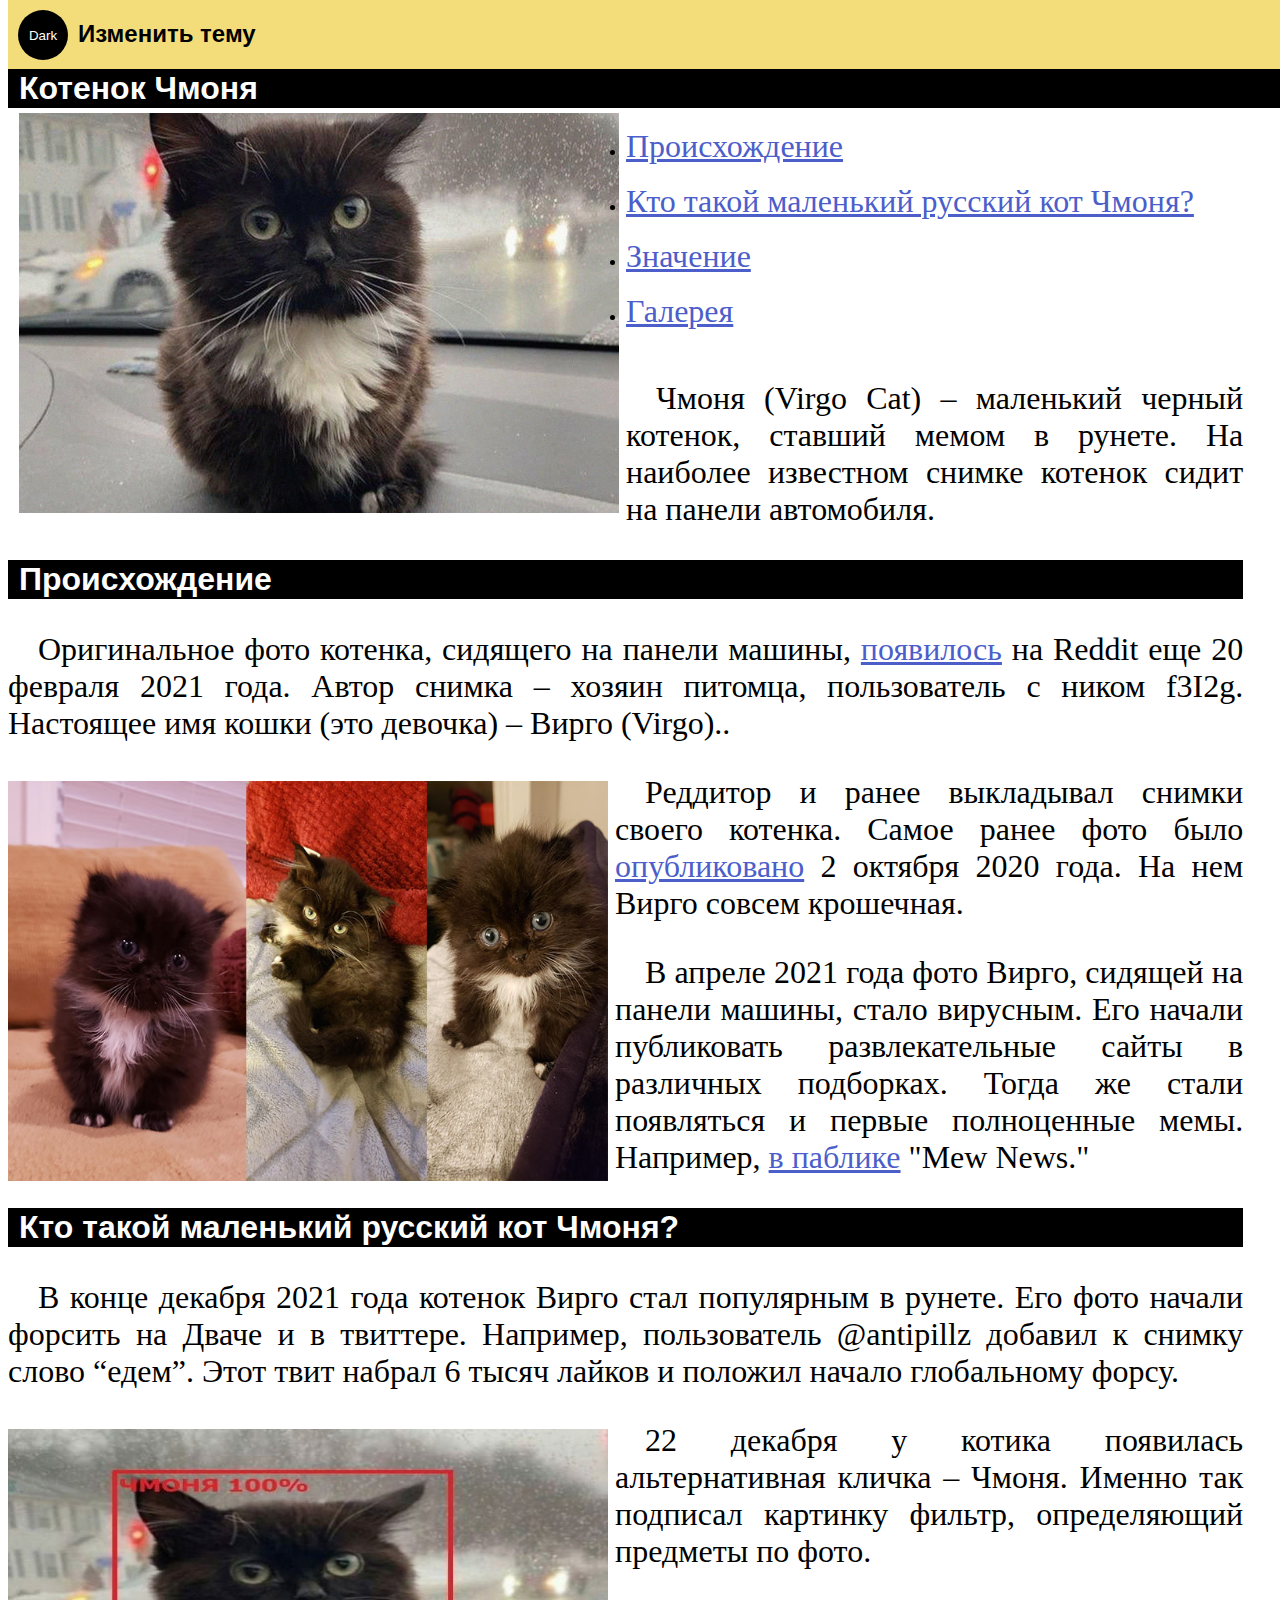
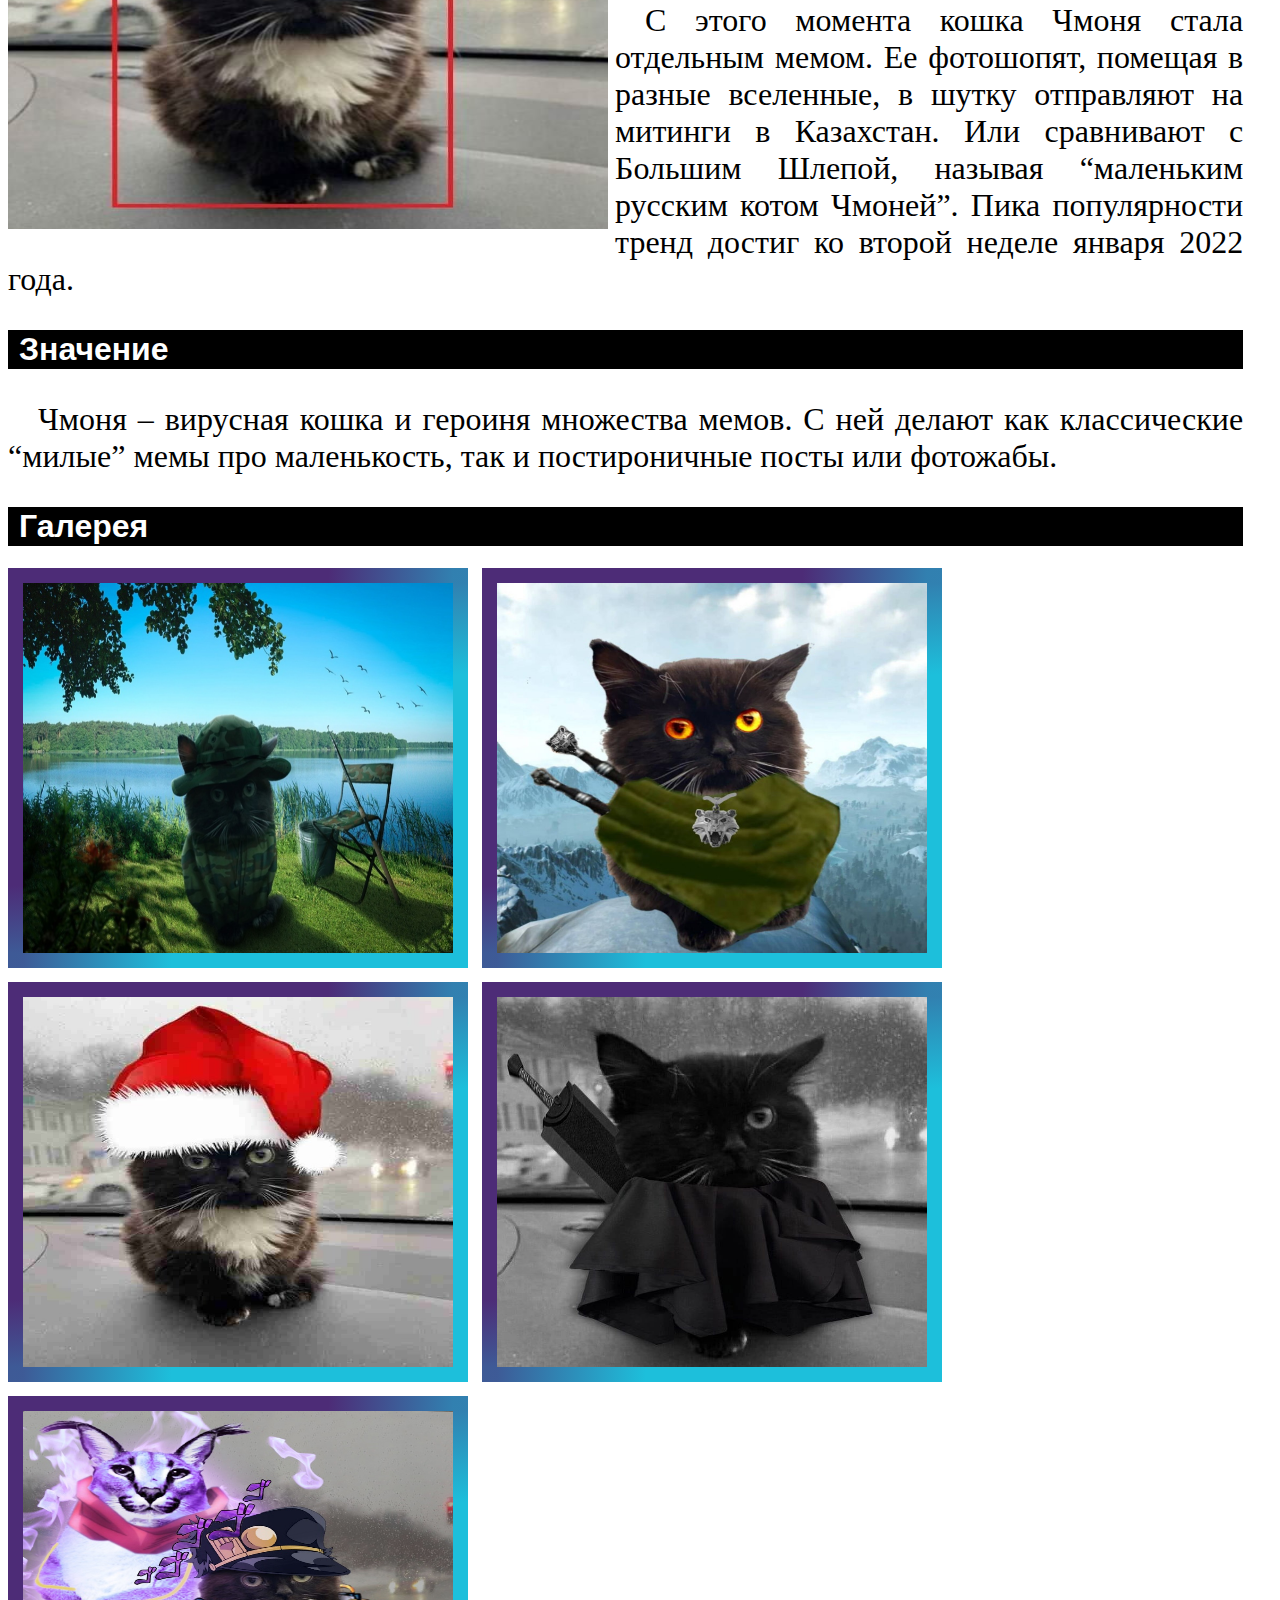
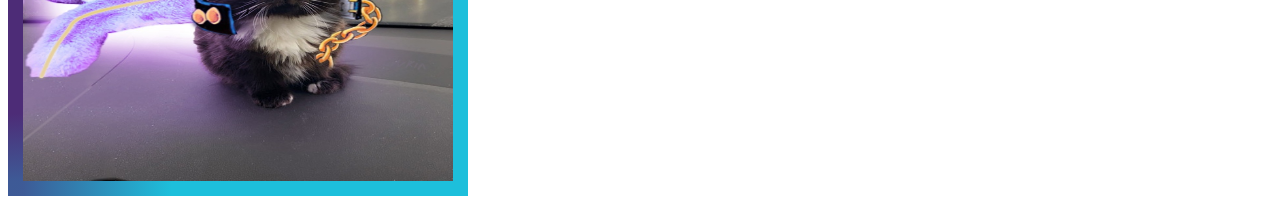
<file: practice5/index.html>
<!DOCTYPE html>
<html lang="ru">
  <head>
    <meta charset="utf-8">
    <meta http-equiv="X-UA-Compatible" content="IE=edge">
    <meta name="viewport" content="width=device-width, initial-scale=1.0">
    <div id="head">
    <button class="btn">Dark</button>
    <h2 class="right">Изменить тему</h2>
    <body class="light-theme">
      <h1> Котенок Чмоня</h1>
    </div>
    <title>Котенок Чмоня</title>
    <link rel="stylesheet" href="css/style.css">
  </head>
  <div id="content">
    <h1><img src="image/chmonya.png" alt="" width="600" height="400" class="leftimg"></h1>
    <ul>
    </div>
      <li><a href="#Происхождение">Происхождение</a></li> <br>
      <li><a href="#Кто такой маленький русский кот Чмоня?">Кто такой маленький русский кот Чмоня?</a></li><br>
      <li><a href="#Значение">Значение</a></li> <br>
      <li><a href="#Галерея">Галерея</a></li> <br>
    </ul>
    <p> Чмоня (Virgo Cat) – маленький черный котенок, ставший мемом в рунете. На наиболее известном снимке котенок сидит на панели автомобиля. </p>
    <script src="js/script.js"></script>
    <noscript>You need to enable JavaScript to view the full site.</noscript>
    <h1 class="footer"><a name="Происхождение"></a>Происхождение</h1>
        <p>Оригинальное фото котенка, сидящего на панели машины,
          <a href="https://www.reddit.com/r/IllegallySmolCats/comments/loeqvi/virgo_going_for_a_drive/" target="_blank" rel="noopener">появилось</a>
          на Reddit еще 20 февраля 2021 года. Автор снимка – хозяин питомца, пользователь с ником f3I2g. Настоящее имя кошки (это девочка) – Вирго (Virgo)..
        </p>
        <img src="image/kroha.jpg" alt="" width="600" height="400" class="leftimg">
        <p>
          Реддитор и ранее выкладывал снимки своего котенка. Самое ранее фото было
          <a href="https://www.reddit.com/r/IllegallySmolCats/comments/j3hdx1/my_new_kitten_virgo/" target="_blank" rel="noopener">опубликовано</a>
          2 октября 2020 года. На нем Вирго совсем крошечная.
        </p>
        <p>
          В апреле 2021 года фото Вирго, сидящей на панели машины, стало вирусным. Его начали публиковать развлекательные сайты в различных подборках. Тогда же стали появляться и первые полноценные мемы. Например,
          <a href="https://vk.com/wall-153142026_1040360" target="_blank" rel="noopener">в паблике</a>
          "Mew News."
        </p>
        <h1 class="footer"><a name="Кто такой маленький русский кот Чмоня?"></a> Кто такой маленький русский кот Чмоня?</h1>
        <p>В конце декабря 2021 года котенок Вирго стал популярным в рунете. Его фото начали форсить на Дваче и в твиттере. Например, пользователь @antipillz добавил к снимку слово “едем”. Этот твит набрал 6 тысяч лайков и положил начало глобальному форсу.</p>
            <img src="image/chmonya100%.jpg" alt="" width="600" height="400" class="leftimg">
        <p>22 декабря у котика появилась альтернативная кличка – Чмоня. Именно так подписал картинку фильтр, определяющий предметы по фото.</p>
        <p>С этого момента кошка Чмоня стала отдельным мемом. Ее фотошопят, помещая в разные вселенные, в шутку отправляют на митинги в Казахстан. Или сравнивают с Большим Шлепой, называя “маленьким русским котом Чмоней”. Пика популярности тренд достиг ко второй неделе января 2022 года.</p>
        <h1 class ="footer"><a name="Значение"></a> Значение </h1>
        <p>Чмоня – вирусная кошка и героиня множества мемов. С ней делают как классические “милые” мемы про маленькость, так и постироничные посты или фотожабы.</p>
        <h1><a name="Галерея"></a>Галерея</h1>
        <div class="gradient-border">
        <img src="image/ryba.png" alt="" width="430" height="370">
        <img src="image/vedmak.jpg" alt="" width="430" height="370">
        <img src="image/ng.jpg" alt="" width="430" height="370">
        <img src="image/berserk.jpg" alt="" width="430" height="370">
        <img src="image/jojo.jpeg" alt="" width="430" height="370">
        </div>
      </body>
</html>
</file>
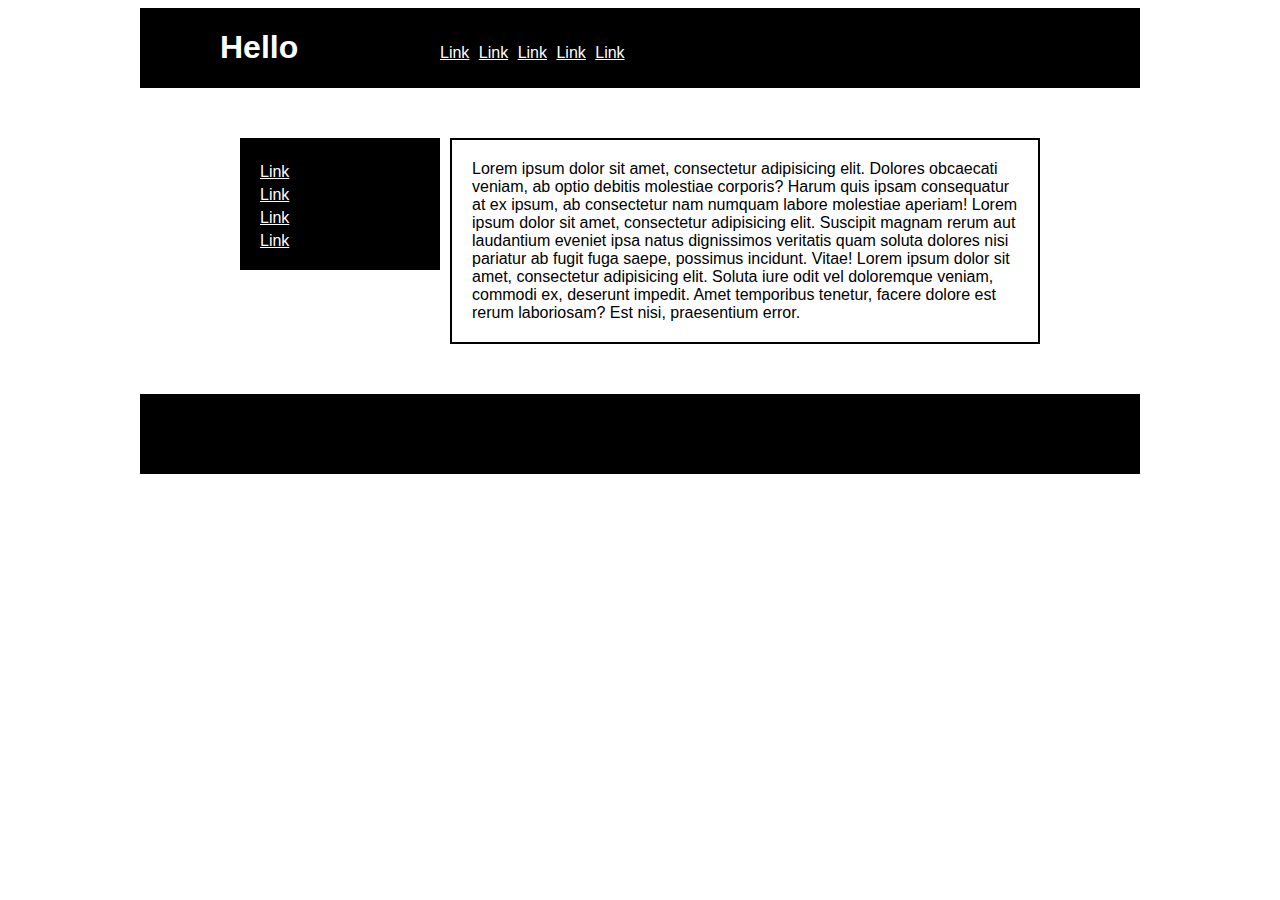
<file: ПРАКТИКА4-2/index.html>
<body>
  <link rel="stylesheet" href="css/style.css">
	<div class="page">
		<header class="header">
        <div class="logo">
          <h1>Hello</h1>
        </div>
        <nav class="menu">
          <ul>
            <li><a href="#">Link</a></li>
            <li><a href="#">Link</a></li>
            <li><a href="#">Link</a></li>
            <li><a href="#">Link</a></li>
            <li><a href="#">Link</a></li>
          </ul>
        </nav>	
		</header>
		<main class="content">
			<section class="columns">
				<div class="left">
				  <a href="#">Link</a>
				  <a href="#">Link</a>
				  <a href="#">Link</a>
				  <a href="#">Link</a>
				</div>
				<div class="right">Lorem ipsum dolor sit amet, consectetur adipisicing elit. Dolores obcaecati veniam, ab optio debitis molestiae corporis? Harum quis ipsam consequatur at ex ipsum, ab consectetur nam numquam labore molestiae aperiam! Lorem ipsum dolor sit amet, consectetur adipisicing elit. Suscipit magnam rerum aut laudantium eveniet ipsa natus dignissimos veritatis quam soluta dolores nisi pariatur ab fugit fuga saepe, possimus incidunt. Vitae! Lorem ipsum dolor sit amet, consectetur adipisicing elit. Soluta iure odit vel doloremque veniam, commodi ex, deserunt impedit. Amet temporibus tenetur, facere dolore est rerum laboriosam? Est nisi, praesentium error.</div>
			</section>
		</main>
		<footer></footer>
	</div>
</body>
</file>
<file: practice5/css/style.css>
:root {
  --white: #ffffff;
  --black: #000000;
}

.light-theme {
  --bg: var(--white);
  --fontColor: var(--black);
  --btnBg: var(--black);
  --btnFontColor: var(--white);
}
.dark-theme {
  --bg: var(--black);
  --fontColor: var(--white);
  --btnBg: var(--white);
  --btnFontColor: var(--black);
}
* {
  color: var(--fontColor);
  font-family: helvetica;
}
body {
    background: var(--bg);
}
.btn {
  position: absolute;
  top: 10px;
  left: 10px;
  height: 50px;
  width: 50px;
  border-radius: 50%;
  border: none;
  color: var(--btnFontColor);
  background-color: var(--btnBg);
}
.btn:focus { outline-style: none; 
}
.text{
  text-align: center;  
}
.leftimg {
  float:left;
  margin: 7px 7px 7px 0;
 }
 h1 {
  border: 1px solid rgb(0, 0, 0);
  padding: 0 10px;
  font-family: Verdana, Arial, Helvetica, sans-serif;
  text-align: left;
  color: var(--btnFontColor);
  background-color: var(--btnBg);
 }
 p {
  font-family: 'Times New Roman', Times, serif;
  font-style: Georgia;
  font-size: xx-large;
  text-align: justify;
  text-indent: 30px;
 }

a {
  font-family: 'Times New Roman', Times, serif;
  font-style: Georgia;
  font-size: xx-large;
  text-align: justify;
  color: #4b5eca;
}
UL { 
  list-style-type: square;
  list-style-position: inside;
  color: rgb(16, 16, 17);
 }
 .footer {
	clear: both;
}

.gradient-border img {
  border: 15px solid;
  border-image: linear-gradient(135deg, #4d2c77 38%, #1dbfdb 65%);
  border-image-slice: 1;
  background: #666;
  margin-right: 10px;
  margin-bottom: 10px;
 }
.right{
  position: relative;
  top: 0px;
  left: 70px;
}
body {width:96.5%}
#head{
  width: 1466px;
  height: 105px;
  position: fixed;
  background: rgb(243, 221, 122);
  top: 0px;
}
#content {
  margin-top: 105px;
}
</file>
<file: ПРАКТИКА4-2/css/style.css>
.page {
	font-family: sans-serif;
  }
  
  a {
	color: white;
  }
  .header, footer {
	height: 80px;
	background-color: black;
	color: white;
	padding: 0px;
	box-sizing: border-box;
	width: 1000px;
	margin: auto;
	text-align: left;
  }
  
  .header {
	font-size: 0;
	width: 1000px;
	margin: auto;
	
  }
  .logo {
	font-size: 16px;
	width: 100px;
	display: inline-block;
	position: relative;
	left: 80px;
  }
  .menu {
	font-size: 16px;
	display: inline-block;
	position: relative;
	left: 160px;
  }
  
  .menu li {
	margin-right: 5px;
	display: inline-table;
  }
  
  .columns {
	width: 800px;
	margin: 50px auto;
	font-size: 0;
  }
  
  .left {
	width: 200px;
	margin-right: 10px;
	background-color: black;
	box-sizing: border-box;
	padding: 20px;
	font-size: 16px;
	vertical-align: top;
	display: inline-block;
  }
  .right {
	width: 590px;
	border: 2px solid black;
	box-sizing: border-box;
	padding: 20px;
	font-size: 16px;
	vertical-align: top;
	display: inline-block;
  }
  
  .left a {
	margin-top: 5px;
	display: table;
  }
</file>
